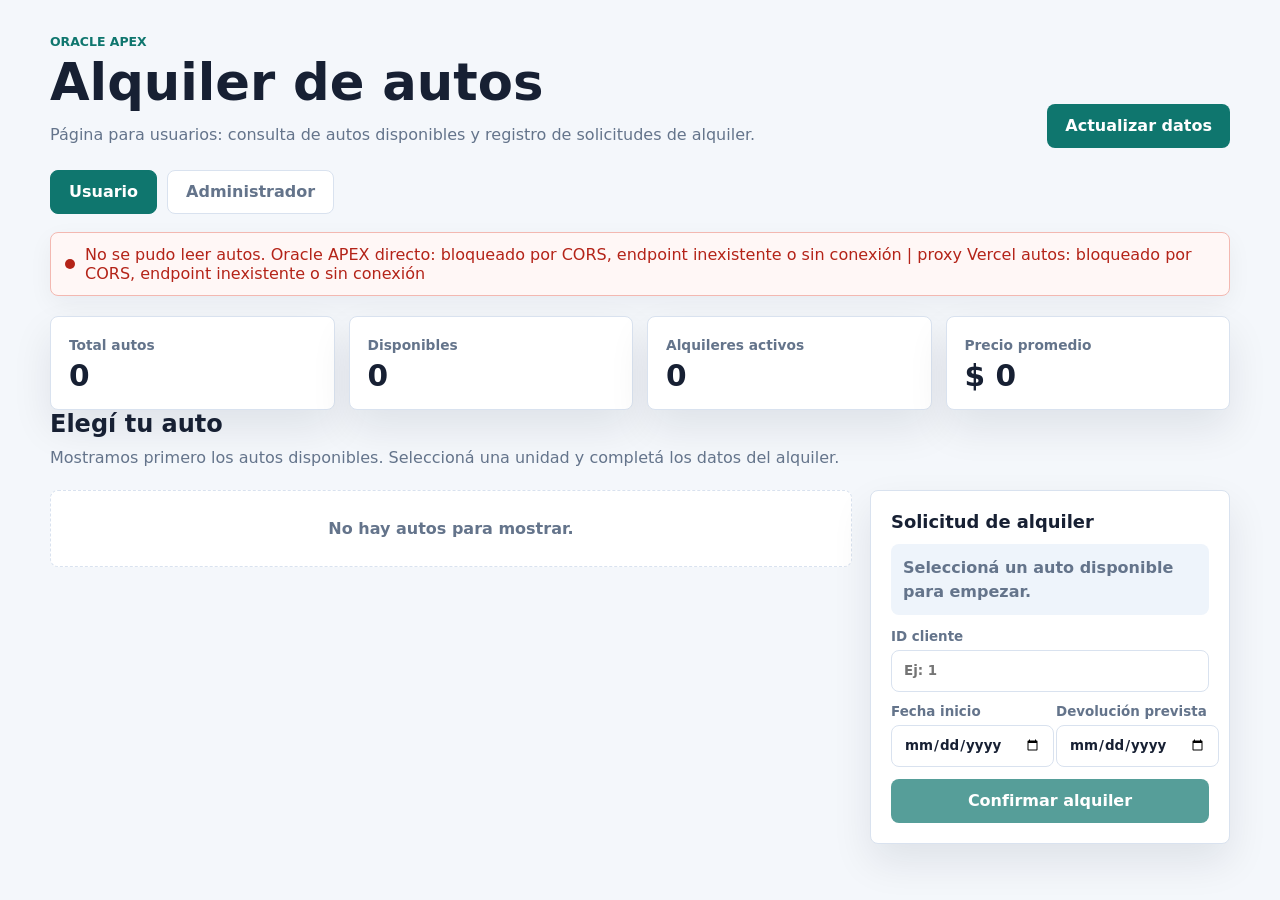
<file: index.html>
<!DOCTYPE html>
<html lang="es">
<head>
  <meta charset="UTF-8">
  <meta name="viewport" content="width=device-width, initial-scale=1.0">
  <title>Alquiler de autos</title>
  <link rel="stylesheet" href="css/styles.css">
</head>
<body>
  <main class="app">
    <section class="topbar">
      <div>
        <p class="eyebrow">Oracle APEX</p>
        <h1>Alquiler de autos</h1>
        <p class="subtitle">Página para usuarios: consulta de autos disponibles y registro de solicitudes de alquiler.</p>
      </div>
      <div class="actions">
        <button id="refreshButton" type="button">Actualizar datos</button>
      </div>
    </section>

    <nav class="tabs" aria-label="Paginas">
      <a class="tab-button active" href="index.html">Usuario</a>
      <a class="tab-button" href="admin.html">Administrador</a>
    </nav>

    <div id="status" class="status" role="status" aria-live="polite">
      <span class="dot"></span>
      <span>Listo para consultar la API.</span>
    </div>

    <section class="summary" aria-label="Resumen">
      <article class="metric">
        <span>Total autos</span>
        <strong id="totalAutos">0</strong>
      </article>
      <article class="metric">
        <span>Disponibles</span>
        <strong id="autosDisponibles">0</strong>
      </article>
      <article class="metric">
        <span>Alquileres activos</span>
        <strong id="alquileresActivos">0</strong>
      </article>
      <article class="metric">
        <span>Precio promedio</span>
        <strong id="precioPromedio">$0</strong>
      </article>
    </section>

    <section id="usuarioView" class="view active">
      <div class="section-head">
        <div>
          <h2>Elegí tu auto</h2>
          <p>Mostramos primero los autos disponibles. Seleccioná una unidad y completá los datos del alquiler.</p>
        </div>
      </div>

      <div class="catalog">
        <section id="autosGrid" class="grid" aria-label="Listado de autos"></section>

        <aside class="panel sticky">
          <h3>Solicitud de alquiler</h3>
          <p id="selectedCar" class="selected-car">Seleccioná un auto disponible para empezar.</p>

          <form id="alquilerForm" class="form-grid">
            <input id="alquilerIdAuto" name="id_auto" type="hidden">

            <label>
              ID cliente
              <input name="id_cliente" type="number" min="1" placeholder="Ej: 1" required>
            </label>

            <div class="form-grid two">
              <label>
                Fecha inicio
                <input name="fecha_inicio" type="date" required>
              </label>
              <label>
                Devolución prevista
                <input name="fecha_devolucion_prevista" type="date" required>
              </label>
            </div>

            <button id="submitAlquiler" type="submit" disabled>Confirmar alquiler</button>
          </form>
        </aside>
      </div>
    </section>
  </main>

  <script src="js/app.js" defer></script>
</body>
</html>
</file>
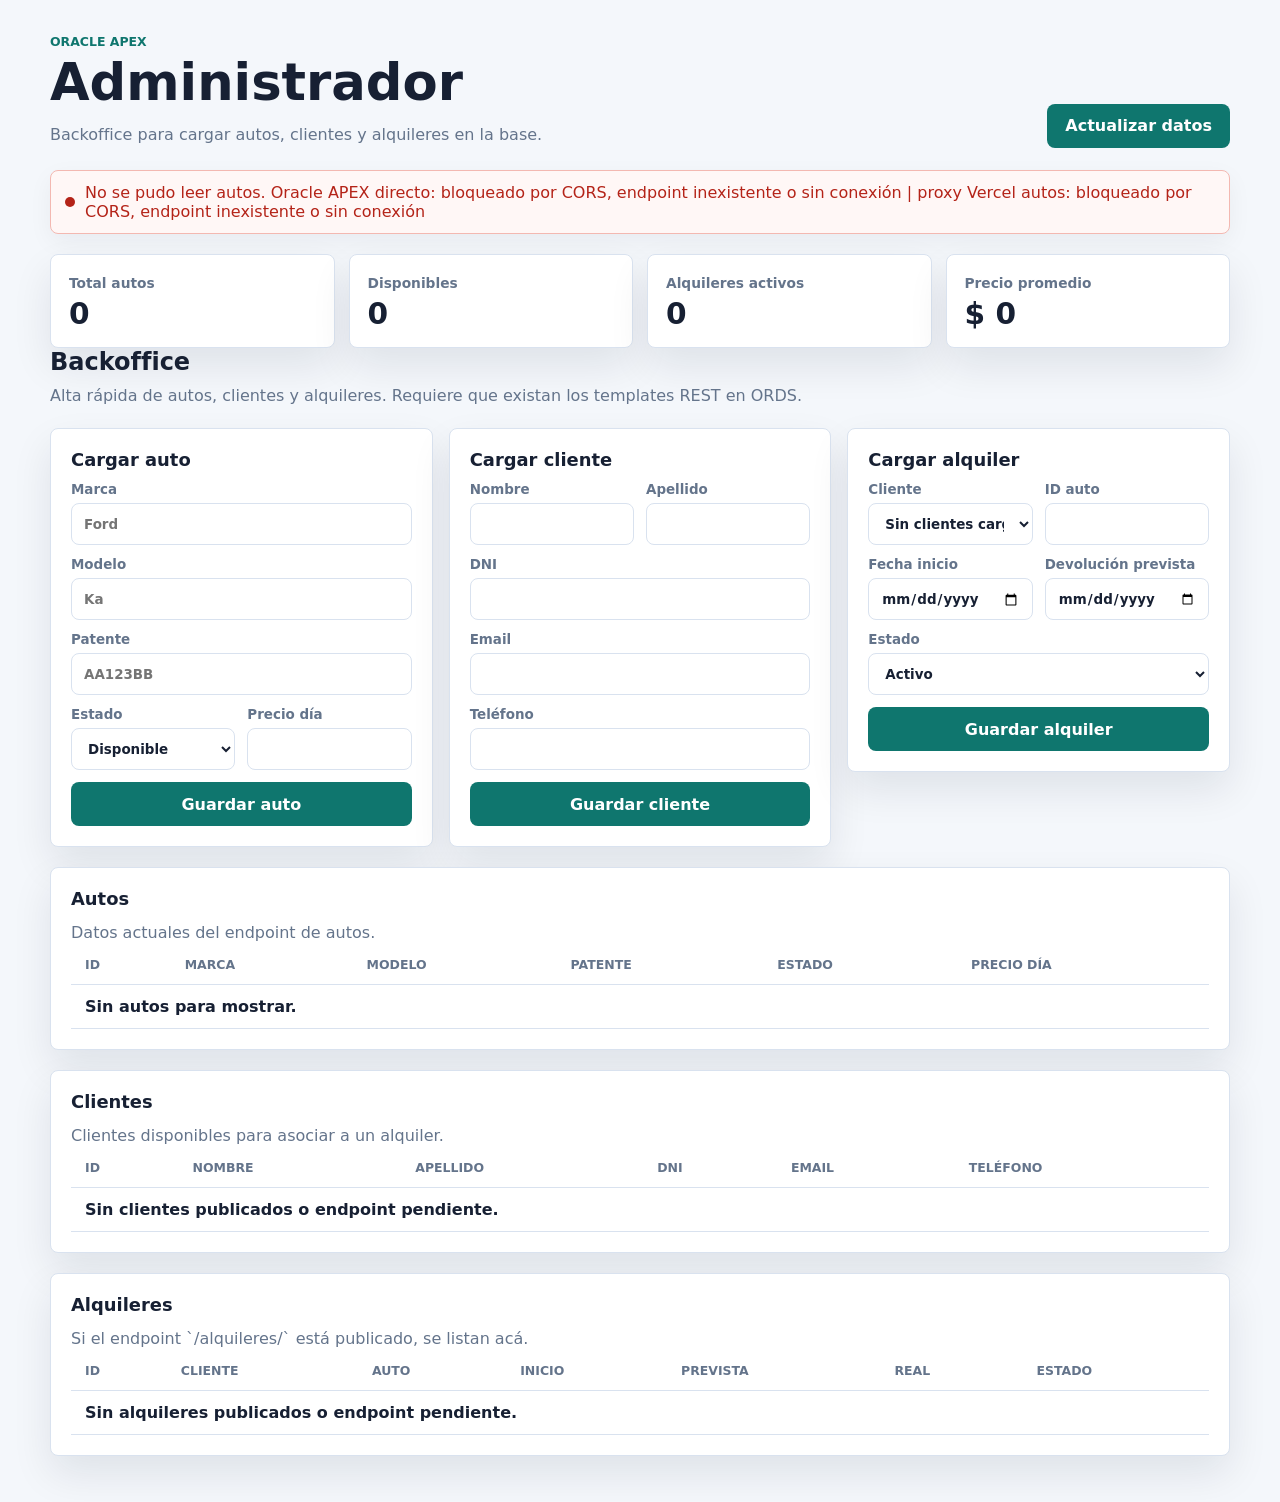
<file: admin.html>
<!DOCTYPE html>
<html lang="es">
<head>
  <meta charset="UTF-8">
  <meta name="viewport" content="width=device-width, initial-scale=1.0">
  <title>Administrador | Alquiler de autos</title>
  <link rel="stylesheet" href="css/styles.css">
</head>
<body>
  <main class="app">
    <section class="topbar">
      <div>
        <p class="eyebrow">Oracle APEX</p>
        <h1>Administrador</h1>
        <p class="subtitle">Backoffice para cargar autos, clientes y alquileres en la base.</p>
      </div>
      <div class="actions">
        <button id="refreshButton" type="button">Actualizar datos</button>
      </div>
    </section>


    <div id="status" class="status" role="status" aria-live="polite">
      <span class="dot"></span>
      <span>Listo para consultar la API.</span>
    </div>

    <section class="summary" aria-label="Resumen">
      <article class="metric">
        <span>Total autos</span>
        <strong id="totalAutos">0</strong>
      </article>
      <article class="metric">
        <span>Disponibles</span>
        <strong id="autosDisponibles">0</strong>
      </article>
      <article class="metric">
        <span>Alquileres activos</span>
        <strong id="alquileresActivos">0</strong>
      </article>
      <article class="metric">
        <span>Precio promedio</span>
        <strong id="precioPromedio">$0</strong>
      </article>
    </section>

    <section id="adminView" class="view active">
      <div class="section-head">
        <div>
          <h2>Backoffice</h2>
          <p>Alta rápida de autos, clientes y alquileres. Requiere que existan los templates REST en ORDS.</p>
        </div>
      </div>

      <div class="admin-layout">
        <article class="panel">
          <h3>Cargar auto</h3>
          <form id="autoForm" class="form-grid">
            <label>
              Marca
              <input name="marca" placeholder="Ford" required>
            </label>
            <label>
              Modelo
              <input name="modelo" placeholder="Ka" required>
            </label>
            <label>
              Patente
              <input name="patente" placeholder="AA123BB" required>
            </label>
            <div class="form-grid two">
              <label>
                Estado
                <select name="estado" required>
                  <option value="disponible">Disponible</option>
                  <option value="en_taller">En taller</option>
                  <option value="alquilado">Alquilado</option>
                </select>
              </label>
              <label>
                Precio día
                <input name="precio_dia" type="number" min="0" step="1" required>
              </label>
            </div>
            <button type="submit">Guardar auto</button>
          </form>
        </article>

        <article class="panel">
          <h3>Cargar cliente</h3>
          <form id="clienteForm" class="form-grid">
            <div class="form-grid two">
              <label>
                Nombre
                <input name="nombre" required>
              </label>
              <label>
                Apellido
                <input name="apellido" required>
              </label>
            </div>
            <label>
              DNI
              <input name="dni" required>
            </label>
            <label>
              Email
              <input name="email" type="email">
            </label>
            <label>
              Teléfono
              <input name="telefono">
            </label>
            <button type="submit">Guardar cliente</button>
          </form>
        </article>

        <article class="panel">
          <h3>Cargar alquiler</h3>
          <form id="adminAlquilerForm" class="form-grid">
            <div class="form-grid two">
              <label>
                Cliente
                <select id="adminClienteSelect" name="id_cliente" required>
                  <option value="">Cargando clientes...</option>
                </select>
              </label>
              <label>
                ID auto
                <input name="id_auto" type="number" min="1" required>
              </label>
            </div>
            <div class="form-grid two">
              <label>
                Fecha inicio
                <input name="fecha_inicio" type="date" required>
              </label>
              <label>
                Devolución prevista
                <input name="fecha_devolucion_prevista" type="date" required>
              </label>
            </div>
            <label>
              Estado
              <select name="estado" required>
                <option value="activo">Activo</option>
                <option value="finalizado">Finalizado</option>
                <option value="cancelado">Cancelado</option>
              </select>
            </label>
            <button type="submit">Guardar alquiler</button>
          </form>
        </article>
      </div>

      <article class="panel table-panel">
        <div class="section-head">
          <div>
            <h3>Autos</h3>
            <p>Datos actuales del endpoint de autos.</p>
          </div>
        </div>
        <div class="table-wrap">
          <table>
            <thead>
              <tr>
                <th>ID</th>
                <th>Marca</th>
                <th>Modelo</th>
                <th>Patente</th>
                <th>Estado</th>
                <th>Precio día</th>
              </tr>
            </thead>
            <tbody id="autosTableBody"></tbody>
          </table>
        </div>
      </article>

      <article class="panel table-panel">
        <div class="section-head">
          <div>
            <h3>Clientes</h3>
            <p>Clientes disponibles para asociar a un alquiler.</p>
          </div>
        </div>
        <div class="table-wrap">
          <table>
            <thead>
              <tr>
                <th>ID</th>
                <th>Nombre</th>
                <th>Apellido</th>
                <th>DNI</th>
                <th>Email</th>
                <th>Teléfono</th>
              </tr>
            </thead>
            <tbody id="clientesTableBody"></tbody>
          </table>
        </div>
      </article>

      <article class="panel table-panel">
        <div class="section-head">
          <div>
            <h3>Alquileres</h3>
            <p>Si el endpoint `/alquileres/` está publicado, se listan acá.</p>
          </div>
        </div>
        <div class="table-wrap">
          <table>
            <thead>
              <tr>
                <th>ID</th>
                <th>Cliente</th>
                <th>Auto</th>
                <th>Inicio</th>
                <th>Prevista</th>
                <th>Real</th>
                <th>Estado</th>
              </tr>
            </thead>
            <tbody id="alquileresTableBody"></tbody>
          </table>
        </div>
      </article>
    </section>
  </main>

  <script src="js/app.js" defer></script>
</body>
</html>
</file>
<file: css/styles.css>
:root {
      color-scheme: light;
      --bg: #f4f7fb;
      --surface: #ffffff;
      --surface-soft: #eef4fb;
      --text: #172033;
      --muted: #64748b;
      --line: #d9e2ef;
      --accent: #0f766e;
      --accent-dark: #115e59;
      --danger: #b42318;
      --warning: #a15c07;
      --success: #157347;
      --shadow: 0 18px 40px rgba(15, 23, 42, 0.09);
    }

    * {
      box-sizing: border-box;
    }

    body {
      margin: 0;
      min-height: 100vh;
      background: var(--bg);
      color: var(--text);
      font-family: Inter, system-ui, -apple-system, BlinkMacSystemFont, "Segoe UI", sans-serif;
    }

    .app {
      width: min(1180px, calc(100% - 32px));
      margin: 0 auto;
      padding: 34px 0 46px;
    }

    .topbar {
      display: flex;
      align-items: end;
      justify-content: space-between;
      gap: 24px;
      margin-bottom: 22px;
    }

    .eyebrow {
      margin: 0 0 8px;
      color: var(--accent);
      font-size: 0.78rem;
      font-weight: 800;
      letter-spacing: 0;
      text-transform: uppercase;
    }

    h1 {
      margin: 0;
      font-size: clamp(2rem, 4vw, 3.4rem);
      line-height: 1;
      letter-spacing: 0;
    }

    h2,
    h3 {
      margin: 0;
      letter-spacing: 0;
    }

    .subtitle {
      max-width: 720px;
      margin: 14px 0 0;
      color: var(--muted);
      font-size: 1rem;
      line-height: 1.6;
    }

    .actions,
    .tabs,
    .inline-actions {
      display: flex;
      gap: 10px;
      align-items: center;
      flex-wrap: wrap;
    }

    .tabs {
      margin-bottom: 18px;
    }

    button,
    .tab-button {
      display: inline-flex;
      align-items: center;
      justify-content: center;
      border: 0;
      border-radius: 8px;
      background: var(--accent);
      color: #fff;
      cursor: pointer;
      font: inherit;
      font-weight: 750;
      min-height: 44px;
      padding: 0 18px;
      text-decoration: none;
      transition: background 160ms ease, transform 160ms ease;
    }

    button:hover,
    .tab-button:hover {
      background: var(--accent-dark);
      transform: translateY(-1px);
    }

    button:disabled {
      cursor: wait;
      opacity: 0.7;
      transform: none;
    }

    .tab-button {
      border: 1px solid var(--line);
      background: var(--surface);
      color: var(--muted);
    }

    .tab-button.active {
      border-color: var(--accent);
      background: var(--accent);
      color: #fff;
    }

    .secondary-button {
      border: 1px solid var(--line);
      background: var(--surface);
      color: var(--text);
    }

    .secondary-button:hover {
      background: var(--surface-soft);
      color: var(--text);
    }

    .status {
      display: flex;
      align-items: center;
      gap: 10px;
      min-height: 48px;
      margin-bottom: 20px;
      padding: 12px 14px;
      border: 1px solid var(--line);
      border-radius: 8px;
      background: var(--surface);
      box-shadow: 0 8px 24px rgba(15, 23, 42, 0.05);
      color: var(--muted);
    }

    .status.error {
      border-color: #f3b8b1;
      background: #fff7f6;
      color: var(--danger);
    }

    .status.success {
      border-color: #b7dfcb;
      background: #f2fbf6;
      color: var(--success);
    }

    .status.info {
      border-color: #b8cceb;
      background: #f6f9ff;
      color: #285c9a;
    }

    .dot {
      width: 10px;
      height: 10px;
      flex: 0 0 auto;
      border-radius: 50%;
      background: currentColor;
    }

    .view {
      display: none;
    }

    .view.active {
      display: grid;
      gap: 20px;
    }

    .summary {
      display: grid;
      grid-template-columns: repeat(4, minmax(0, 1fr));
      gap: 14px;
    }

    .metric,
    .panel,
    .car-card {
      border: 1px solid var(--line);
      border-radius: 8px;
      background: var(--surface);
      box-shadow: var(--shadow);
    }

    .metric {
      min-height: 92px;
      padding: 18px;
    }

    .metric span {
      color: var(--muted);
      font-size: 0.86rem;
      font-weight: 700;
    }

    .metric strong {
      display: block;
      margin-top: 8px;
      font-size: 1.85rem;
      line-height: 1;
    }

    .section-head {
      display: flex;
      align-items: end;
      justify-content: space-between;
      gap: 18px;
    }

    .section-head p {
      margin: 8px 0 0;
      color: var(--muted);
      line-height: 1.5;
    }

    .catalog {
      display: grid;
      grid-template-columns: minmax(0, 1fr) 360px;
      gap: 18px;
      align-items: start;
    }

    .grid {
      display: grid;
      grid-template-columns: repeat(auto-fit, minmax(245px, 1fr));
      gap: 16px;
    }

    .car-card {
      display: grid;
      gap: 18px;
      min-height: 260px;
      padding: 20px;
    }

    .car-head {
      display: flex;
      align-items: flex-start;
      justify-content: space-between;
      gap: 14px;
    }

    .brand {
      margin: 0;
      font-size: 1.35rem;
      line-height: 1.2;
    }

    .model {
      margin: 5px 0 0;
      color: var(--muted);
      font-weight: 700;
    }

    .badge {
      flex: 0 0 auto;
      border-radius: 999px;
      padding: 6px 10px;
      background: var(--surface-soft);
      color: var(--muted);
      font-size: 0.78rem;
      font-weight: 800;
      text-transform: capitalize;
    }

    .badge.disponible {
      background: #e7f7ed;
      color: var(--success);
    }

    .badge.en_taller,
    .badge.alquilado {
      background: #fff4df;
      color: var(--warning);
    }

    .details {
      display: grid;
      gap: 10px;
      margin: 0;
    }

    .detail-row {
      display: flex;
      align-items: center;
      justify-content: space-between;
      gap: 16px;
      padding-bottom: 10px;
      border-bottom: 1px solid var(--line);
    }

    .detail-row dt {
      color: var(--muted);
      font-size: 0.86rem;
      font-weight: 700;
    }

    .detail-row dd {
      margin: 0;
      text-align: right;
      font-weight: 800;
    }

    .price {
      align-self: end;
      display: flex;
      align-items: baseline;
      justify-content: space-between;
      gap: 12px;
    }

    .price span {
      color: var(--muted);
      font-size: 0.86rem;
      font-weight: 700;
    }

    .price strong {
      font-size: 1.55rem;
      line-height: 1;
    }

    .panel {
      padding: 20px;
    }

    .panel.sticky {
      position: sticky;
      top: 18px;
    }

    .panel h3 {
      font-size: 1.12rem;
      margin-bottom: 12px;
    }

    .form-grid {
      display: grid;
      gap: 12px;
    }

    .form-grid.two {
      grid-template-columns: repeat(2, minmax(0, 1fr));
    }

    label {
      display: grid;
      gap: 6px;
      color: var(--muted);
      font-size: 0.84rem;
      font-weight: 750;
    }

    input,
    select {
      width: 100%;
      min-height: 42px;
      border: 1px solid var(--line);
      border-radius: 8px;
      background: #fff;
      color: var(--text);
      font: inherit;
      padding: 0 12px;
    }

    input:focus,
    select:focus {
      outline: 3px solid rgba(15, 118, 110, 0.18);
      border-color: var(--accent);
    }

    .selected-car {
      margin: 0 0 14px;
      padding: 12px;
      border-radius: 8px;
      background: var(--surface-soft);
      color: var(--muted);
      font-weight: 700;
      line-height: 1.45;
    }

    .selected-car strong {
      display: block;
      color: var(--text);
      font-size: 1.05rem;
    }

    .admin-layout {
      display: grid;
      grid-template-columns: repeat(3, minmax(0, 1fr));
      gap: 16px;
      align-items: start;
    }

    .table-panel {
      overflow: hidden;
    }

    .table-wrap {
      width: 100%;
      overflow-x: auto;
    }

    table {
      width: 100%;
      border-collapse: collapse;
      min-width: 720px;
    }

    th,
    td {
      padding: 12px 14px;
      border-bottom: 1px solid var(--line);
      text-align: left;
      white-space: nowrap;
    }

    th {
      color: var(--muted);
      font-size: 0.78rem;
      text-transform: uppercase;
    }

    td {
      font-weight: 650;
    }

    .empty {
      grid-column: 1 / -1;
      padding: 28px;
      border: 1px dashed var(--line);
      border-radius: 8px;
      background: var(--surface);
      color: var(--muted);
      text-align: center;
      font-weight: 700;
    }

    @media (max-width: 980px) {
      .catalog,
      .admin-layout {
        grid-template-columns: 1fr;
      }

      .panel.sticky {
        position: static;
      }

      .summary {
        grid-template-columns: repeat(2, minmax(0, 1fr));
      }
    }

    @media (max-width: 700px) {
      .app {
        width: min(100% - 20px, 1180px);
        padding: 24px 0;
      }

      .topbar,
      .section-head {
        display: grid;
        align-items: start;
      }

      .summary,
      .form-grid.two {
        grid-template-columns: 1fr;
      }

      .actions,
      .tabs,
      button,
      .tab-button {
        width: 100%;
      }
    }
</file>
